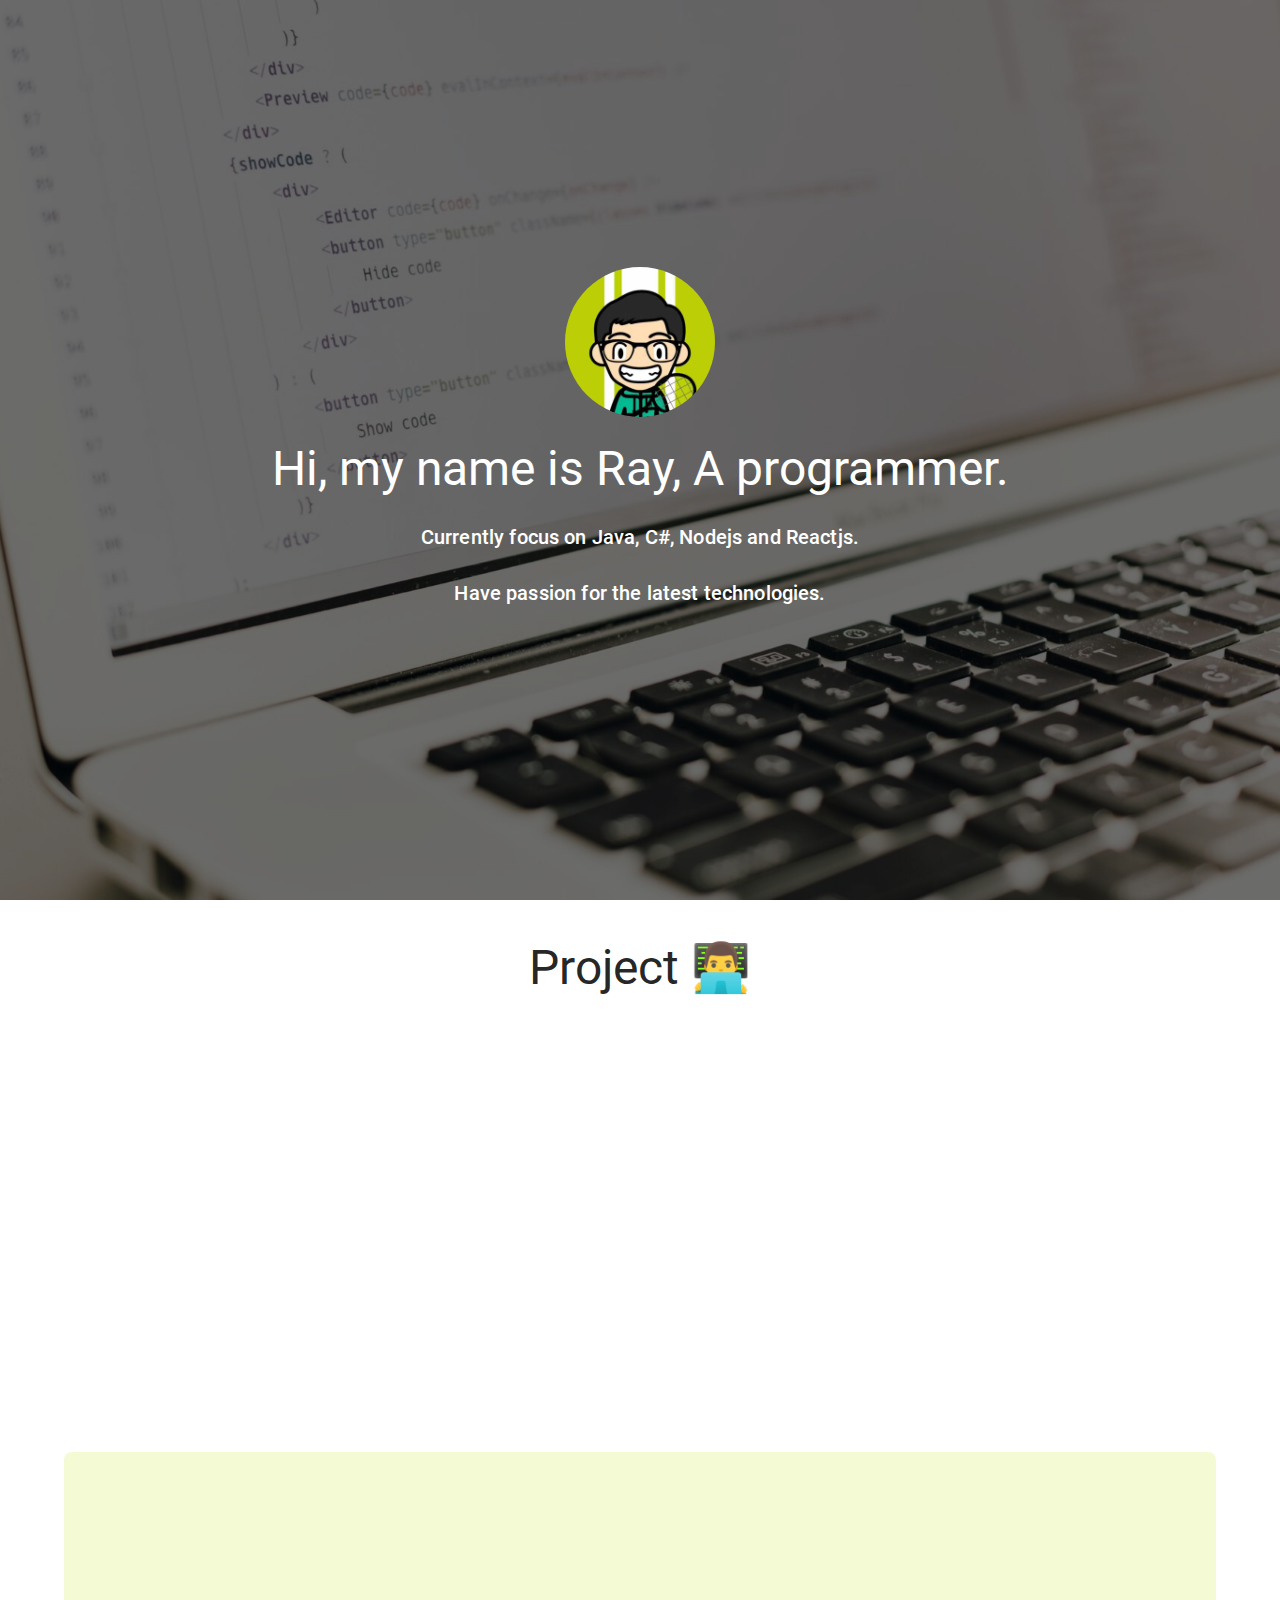
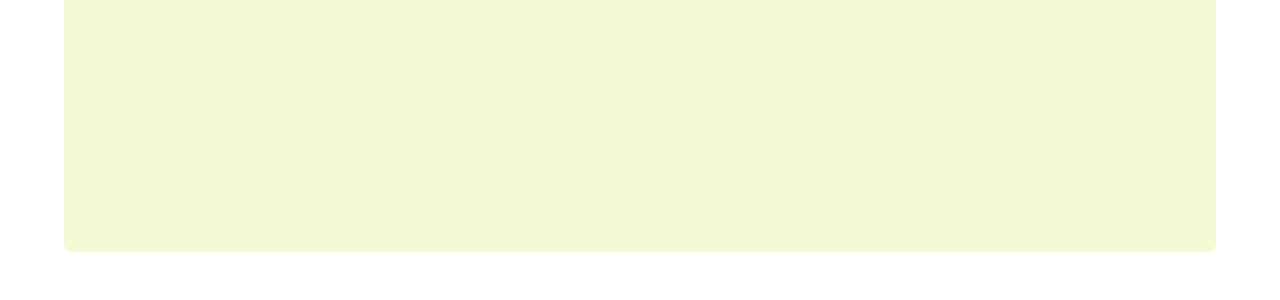
<file: index.html>
<!DOCTYPE html><html lang="en"><head><meta charSet="utf-8"/><title>Home🏡</title><meta name="viewport" content="initial-scale=1, width=device-width"/><meta name="next-head-count" content="3"/><meta name="theme-color" content="#556cd6"/><style data-emotion="css-global o6gwfi">html{-webkit-font-smoothing:antialiased;-moz-osx-font-smoothing:grayscale;box-sizing:border-box;-webkit-text-size-adjust:100%;}*,*::before,*::after{box-sizing:inherit;}strong,b{font-weight:700;}body{margin:0;color:rgba(0, 0, 0, 0.87);font-family:"Roboto","Helvetica","Arial",sans-serif;font-weight:400;font-size:1rem;line-height:1.5;letter-spacing:0.00938em;background-color:#fff;}@media print{body{background-color:#fff;}}body::backdrop{background-color:#fff;}</style><style data-emotion="css sveuky l2m6bb 148zo1w 1hy9t21 1psqnn8 w0ni7d rm9e7r 2pvxon wwllop 443s3 9eys5z 186lflp 1qo83wj rhsghg pyr693 lgdse3 1t62lt9 1a4aowt 1n4a93h vubbuv o4dw6k">.css-sveuky{height:100vh;background:no-repeat center/cover scroll url("/bg.jpg");display:-webkit-box;display:-webkit-flex;display:-ms-flexbox;display:flex;-webkit-box-pack:center;-ms-flex-pack:center;-webkit-justify-content:center;justify-content:center;-webkit-align-items:center;-webkit-box-align:center;-ms-flex-align:center;align-items:center;}.css-sveuky:after{background-color:rgba(0,0,0,0.57);content:"";display:block;position:absolute;top:0;right:0;bottom:0;left:0;z-index:0;}.css-l2m6bb{z-index:1;color:white;text-align:center;}.css-148zo1w{position:relative;display:-webkit-box;display:-webkit-flex;display:-ms-flexbox;display:flex;-webkit-align-items:center;-webkit-box-align:center;-ms-flex-align:center;align-items:center;-webkit-box-pack:center;-ms-flex-pack:center;-webkit-justify-content:center;justify-content:center;-webkit-flex-shrink:0;-ms-flex-negative:0;flex-shrink:0;width:40px;height:40px;font-family:"Roboto","Helvetica","Arial",sans-serif;font-size:1.25rem;line-height:1;border-radius:50%;overflow:hidden;-webkit-user-select:none;-moz-user-select:none;-ms-user-select:none;user-select:none;width:150px;height:150px;margin-left:auto;margin-right:auto;margin-bottom:24px;}.css-1hy9t21{width:100%;height:100%;text-align:center;object-fit:cover;color:transparent;text-indent:10000px;}.css-1psqnn8{margin:0;font-family:"Roboto","Helvetica","Arial",sans-serif;font-weight:400;font-size:3rem;line-height:1.167;letter-spacing:0em;margin-bottom:24px;}.css-w0ni7d{margin:0;font-family:"Roboto","Helvetica","Arial",sans-serif;font-weight:500;font-size:1.25rem;line-height:1.6;letter-spacing:0.0075em;margin-bottom:24px;}.css-rm9e7r{margin-top:40px;margin-bottom:40px;}.css-2pvxon{margin:0;font-family:"Roboto","Helvetica","Arial",sans-serif;font-weight:400;font-size:3rem;line-height:1.167;letter-spacing:0em;text-align:center;}.css-wwllop{width:100%;margin-left:auto;box-sizing:border-box;margin-right:auto;display:block;padding-left:16px;padding-right:16px;overflow-x:hidden;}@media (min-width:600px){.css-wwllop{padding-left:24px;padding-right:24px;}}@media (min-width:1200px){.css-wwllop{max-width:1200px;}}.css-443s3{box-sizing:border-box;display:-webkit-box;display:-webkit-flex;display:-ms-flexbox;display:flex;-webkit-box-flex-wrap:wrap;-webkit-flex-wrap:wrap;-ms-flex-wrap:wrap;flex-wrap:wrap;width:100%;-webkit-flex-direction:row;-ms-flex-direction:row;flex-direction:row;}.css-443s3>*{min-height:400px;-webkit-align-items:center;-webkit-box-align:center;-ms-flex-align:center;align-items:center;}.css-443s3>.project-row{margin-bottom:48px;}.css-9eys5z{box-sizing:border-box;display:-webkit-box;display:-webkit-flex;display:-ms-flexbox;display:flex;-webkit-box-flex-wrap:wrap;-webkit-flex-wrap:wrap;-ms-flex-wrap:wrap;flex-wrap:wrap;width:100%;margin:0;-webkit-flex-direction:row;-ms-flex-direction:row;flex-direction:row;margin-top:-16px;-webkit-flex-basis:100%;-ms-flex-preferred-size:100%;flex-basis:100%;-webkit-box-flex:0;-webkit-flex-grow:0;-ms-flex-positive:0;flex-grow:0;max-width:100%;-webkit-box-pack:space-evenly;-ms-flex-pack:space-evenly;-webkit-justify-content:space-evenly;justify-content:space-evenly;background-color:rgba(50, 50, 50, 0);border-radius:0;}.css-9eys5z>.MuiGrid-item{padding-top:16px;}@media (min-width:600px){.css-9eys5z{-webkit-flex-basis:100%;-ms-flex-preferred-size:100%;flex-basis:100%;-webkit-box-flex:0;-webkit-flex-grow:0;-ms-flex-positive:0;flex-grow:0;max-width:100%;}}@media (min-width:900px){.css-9eys5z{-webkit-flex-basis:100%;-ms-flex-preferred-size:100%;flex-basis:100%;-webkit-box-flex:0;-webkit-flex-grow:0;-ms-flex-positive:0;flex-grow:0;max-width:100%;}}@media (min-width:1200px){.css-9eys5z{-webkit-flex-basis:100%;-ms-flex-preferred-size:100%;flex-basis:100%;-webkit-box-flex:0;-webkit-flex-grow:0;-ms-flex-positive:0;flex-grow:0;max-width:100%;}}@media (min-width:1536px){.css-9eys5z{-webkit-flex-basis:100%;-ms-flex-preferred-size:100%;flex-basis:100%;-webkit-box-flex:0;-webkit-flex-grow:0;-ms-flex-positive:0;flex-grow:0;max-width:100%;}}.css-186lflp{box-sizing:border-box;margin:0;-webkit-flex-direction:row;-ms-flex-direction:row;flex-direction:row;-webkit-flex-basis:100%;-ms-flex-preferred-size:100%;flex-basis:100%;-webkit-box-flex:0;-webkit-flex-grow:0;-ms-flex-positive:0;flex-grow:0;max-width:100%;}@media (min-width:600px){.css-186lflp{-webkit-flex-basis:83.333333%;-ms-flex-preferred-size:83.333333%;flex-basis:83.333333%;-webkit-box-flex:0;-webkit-flex-grow:0;-ms-flex-positive:0;flex-grow:0;max-width:83.333333%;}}@media (min-width:900px){.css-186lflp{-webkit-flex-basis:41.666667%;-ms-flex-preferred-size:41.666667%;flex-basis:41.666667%;-webkit-box-flex:0;-webkit-flex-grow:0;-ms-flex-positive:0;flex-grow:0;max-width:41.666667%;}}@media (min-width:1200px){.css-186lflp{-webkit-flex-basis:41.666667%;-ms-flex-preferred-size:41.666667%;flex-basis:41.666667%;-webkit-box-flex:0;-webkit-flex-grow:0;-ms-flex-positive:0;flex-grow:0;max-width:41.666667%;}}@media (min-width:1536px){.css-186lflp{-webkit-flex-basis:41.666667%;-ms-flex-preferred-size:41.666667%;flex-basis:41.666667%;-webkit-box-flex:0;-webkit-flex-grow:0;-ms-flex-positive:0;flex-grow:0;max-width:41.666667%;}}.css-1qo83wj{background-color:#fff;color:rgba(0, 0, 0, 0.87);-webkit-transition:box-shadow 300ms cubic-bezier(0.4, 0, 0.2, 1) 0ms;transition:box-shadow 300ms cubic-bezier(0.4, 0, 0.2, 1) 0ms;border-radius:4px;box-shadow:0px 5px 5px -3px rgba(0,0,0,0.2),0px 8px 10px 1px rgba(0,0,0,0.14),0px 3px 14px 2px rgba(0,0,0,0.12);overflow:hidden;}.css-rhsghg{display:block;-webkit-background-size:cover;background-size:cover;background-repeat:no-repeat;-webkit-background-position:center;background-position:center;width:100%;object-fit:cover;}.css-pyr693{margin:0;font-family:"Roboto","Helvetica","Arial",sans-serif;font-weight:400;font-size:1.5rem;line-height:1.334;letter-spacing:0em;margin-bottom:24px;}.css-lgdse3{margin:0;font-family:"Roboto","Helvetica","Arial",sans-serif;font-weight:400;font-size:1rem;line-height:1.5;letter-spacing:0.00938em;margin-bottom:24px;}.css-1t62lt9{display:-webkit-box;display:-webkit-flex;display:-ms-flexbox;display:flex;-webkit-flex-direction:row;-ms-flex-direction:row;flex-direction:row;}.css-1t62lt9>:not(style)+:not(style){margin:0;margin-left:16px;}.css-1a4aowt{display:-webkit-inline-box;display:-webkit-inline-flex;display:-ms-inline-flexbox;display:inline-flex;-webkit-align-items:center;-webkit-box-align:center;-ms-flex-align:center;align-items:center;-webkit-box-pack:center;-ms-flex-pack:center;-webkit-justify-content:center;justify-content:center;position:relative;box-sizing:border-box;-webkit-tap-highlight-color:transparent;background-color:transparent;outline:0;border:0;margin:0;border-radius:0;padding:0;cursor:pointer;-webkit-user-select:none;-moz-user-select:none;-ms-user-select:none;user-select:none;vertical-align:middle;-moz-appearance:none;-webkit-appearance:none;-webkit-text-decoration:none;text-decoration:none;color:inherit;font-family:"Roboto","Helvetica","Arial",sans-serif;font-weight:500;font-size:0.875rem;line-height:1.75;letter-spacing:0.02857em;text-transform:uppercase;min-width:64px;padding:6px 16px;border-radius:4px;-webkit-transition:background-color 250ms cubic-bezier(0.4, 0, 0.2, 1) 0ms,box-shadow 250ms cubic-bezier(0.4, 0, 0.2, 1) 0ms,border-color 250ms cubic-bezier(0.4, 0, 0.2, 1) 0ms,color 250ms cubic-bezier(0.4, 0, 0.2, 1) 0ms;transition:background-color 250ms cubic-bezier(0.4, 0, 0.2, 1) 0ms,box-shadow 250ms cubic-bezier(0.4, 0, 0.2, 1) 0ms,border-color 250ms cubic-bezier(0.4, 0, 0.2, 1) 0ms,color 250ms cubic-bezier(0.4, 0, 0.2, 1) 0ms;color:#fff;background-color:#556cd6;box-shadow:0px 3px 1px -2px rgba(0,0,0,0.2),0px 2px 2px 0px rgba(0,0,0,0.14),0px 1px 5px 0px rgba(0,0,0,0.12);}.css-1a4aowt::-moz-focus-inner{border-style:none;}.css-1a4aowt.Mui-disabled{pointer-events:none;cursor:default;}@media print{.css-1a4aowt{-webkit-print-color-adjust:exact;color-adjust:exact;}}.css-1a4aowt:hover{-webkit-text-decoration:none;text-decoration:none;background-color:rgb(59, 75, 149);box-shadow:0px 2px 4px -1px rgba(0,0,0,0.2),0px 4px 5px 0px rgba(0,0,0,0.14),0px 1px 10px 0px rgba(0,0,0,0.12);}@media (hover: none){.css-1a4aowt:hover{background-color:#556cd6;}}.css-1a4aowt:active{box-shadow:0px 5px 5px -3px rgba(0,0,0,0.2),0px 8px 10px 1px rgba(0,0,0,0.14),0px 3px 14px 2px rgba(0,0,0,0.12);}.css-1a4aowt.Mui-focusVisible{box-shadow:0px 3px 5px -1px rgba(0,0,0,0.2),0px 6px 10px 0px rgba(0,0,0,0.14),0px 1px 18px 0px rgba(0,0,0,0.12);}.css-1a4aowt.Mui-disabled{color:rgba(0, 0, 0, 0.26);box-shadow:none;background-color:rgba(0, 0, 0, 0.12);}.css-1n4a93h{display:inherit;margin-right:-4px;margin-left:8px;}.css-1n4a93h>*:nth-of-type(1){font-size:20px;}.css-vubbuv{-webkit-user-select:none;-moz-user-select:none;-ms-user-select:none;user-select:none;width:1em;height:1em;display:inline-block;fill:currentColor;-webkit-flex-shrink:0;-ms-flex-negative:0;flex-shrink:0;-webkit-transition:fill 200ms cubic-bezier(0.4, 0, 0.2, 1) 0ms;transition:fill 200ms cubic-bezier(0.4, 0, 0.2, 1) 0ms;font-size:1.5rem;}.css-o4dw6k{box-sizing:border-box;display:-webkit-box;display:-webkit-flex;display:-ms-flexbox;display:flex;-webkit-box-flex-wrap:wrap;-webkit-flex-wrap:wrap;-ms-flex-wrap:wrap;flex-wrap:wrap;width:100%;margin:0;-webkit-flex-direction:row-reverse;-ms-flex-direction:row-reverse;flex-direction:row-reverse;margin-top:-16px;-webkit-flex-basis:100%;-ms-flex-preferred-size:100%;flex-basis:100%;-webkit-box-flex:0;-webkit-flex-grow:0;-ms-flex-positive:0;flex-grow:0;max-width:100%;-webkit-box-pack:space-evenly;-ms-flex-pack:space-evenly;-webkit-justify-content:space-evenly;justify-content:space-evenly;background-color:rgba(200, 230, 40, 0.2);border-radius:8px;}.css-o4dw6k>.MuiGrid-item{padding-top:16px;}@media (min-width:600px){.css-o4dw6k{-webkit-flex-basis:100%;-ms-flex-preferred-size:100%;flex-basis:100%;-webkit-box-flex:0;-webkit-flex-grow:0;-ms-flex-positive:0;flex-grow:0;max-width:100%;}}@media (min-width:900px){.css-o4dw6k{-webkit-flex-basis:100%;-ms-flex-preferred-size:100%;flex-basis:100%;-webkit-box-flex:0;-webkit-flex-grow:0;-ms-flex-positive:0;flex-grow:0;max-width:100%;}}@media (min-width:1200px){.css-o4dw6k{-webkit-flex-basis:100%;-ms-flex-preferred-size:100%;flex-basis:100%;-webkit-box-flex:0;-webkit-flex-grow:0;-ms-flex-positive:0;flex-grow:0;max-width:100%;}}@media (min-width:1536px){.css-o4dw6k{-webkit-flex-basis:100%;-ms-flex-preferred-size:100%;flex-basis:100%;-webkit-box-flex:0;-webkit-flex-grow:0;-ms-flex-positive:0;flex-grow:0;max-width:100%;}}</style><link rel="preload" href="/_next/static/css/296d805fa4625962.css" as="style"/><link rel="stylesheet" href="/_next/static/css/296d805fa4625962.css" data-n-g=""/><noscript data-n-css=""></noscript><script defer="" nomodule="" src="/_next/static/chunks/polyfills-5cd94c89d3acac5f.js"></script><script src="/_next/static/chunks/webpack-0860d1cede126533.js" defer=""></script><script src="/_next/static/chunks/framework-5f4595e5518b5600.js" defer=""></script><script src="/_next/static/chunks/main-fa8b5c2f94d8018d.js" defer=""></script><script src="/_next/static/chunks/pages/_app-13158928b99d60f5.js" defer=""></script><script src="/_next/static/chunks/821-8b76f062c2693e44.js" defer=""></script><script src="/_next/static/chunks/pages/index-b5e8fc15182df142.js" defer=""></script><script src="/_next/static/DPrqDX30LzxDwOm-Pa3sI/_buildManifest.js" defer=""></script><script src="/_next/static/DPrqDX30LzxDwOm-Pa3sI/_ssgManifest.js" defer=""></script><script src="/_next/static/DPrqDX30LzxDwOm-Pa3sI/_middlewareManifest.js" defer=""></script></head><body><div id="__next" data-reactroot=""><div><div class="MuiBox-root css-sveuky"><div class="MuiBox-root css-l2m6bb"><div class="MuiAvatar-root MuiAvatar-circular css-148zo1w" style="transform:scale(0);transition-delay:1000ms"><img alt="avatar" src="/avatar.png" class="MuiAvatar-img css-1hy9t21"/></div><div style="opacity:0;visibility:hidden"><h3 class="MuiTypography-root MuiTypography-h3 css-1psqnn8" style="visibility:hidden">Hi, my name is Ray, A programmer.</h3></div><div style="opacity:0;visibility:hidden"><h6 class="MuiTypography-root MuiTypography-h6 css-w0ni7d" style="visibility:hidden">Currently focus on Java, C#, Nodejs and Reactjs.</h6></div><div style="opacity:0;visibility:hidden"><h6 class="MuiTypography-root MuiTypography-h6 css-w0ni7d" style="visibility:hidden">Have passion for the latest technologies.</h6></div></div></div><div class="MuiBox-root css-rm9e7r"><h3 class="MuiTypography-root MuiTypography-h3 MuiTypography-alignCenter css-2pvxon">Project 👨‍💻</h3></div><div class="MuiContainer-root MuiContainer-maxWidthLg css-wwllop"><div class="MuiGrid-root MuiGrid-container css-443s3"><div class="MuiGrid-root MuiGrid-container MuiGrid-item MuiGrid-grid-xs-12 project-row css-9eys5z"><div class="MuiGrid-root MuiGrid-item MuiGrid-grid-xs-12 MuiGrid-grid-sm-10 MuiGrid-grid-md-5 project-picture css-186lflp"><div style="opacity:0;visibility:hidden"><div class="MuiPaper-root MuiPaper-elevation MuiPaper-rounded MuiPaper-elevation8 MuiCard-root css-1qo83wj" style="visibility:hidden"><img class="MuiCardMedia-root MuiCardMedia-media MuiCardMedia-img css-rhsghg" src="/eps-demo.jpeg" height="300" alt="green iguana"/></div></div></div><div class="MuiGrid-root MuiGrid-item MuiGrid-grid-xs-12 MuiGrid-grid-sm-10 MuiGrid-grid-md-5 project-descript css-186lflp"><div style="opacity:0;visibility:hidden"><div style="visibility:hidden"><h5 class="MuiTypography-root MuiTypography-h5 css-pyr693">Web-based ERP System</h5><p class="MuiTypography-root MuiTypography-body1 css-lgdse3">A web-based ERP system that help customers manage their day-to-day business activities, such as project management, human resource management, procurement, warehouse management and finance.</p><p class="MuiTypography-root MuiTypography-body1 css-lgdse3">Technology Stacks: jQuery, Bootstrap, C#, ASP.NET MVC, MS SQL</p><div class="css-1t62lt9"><a class="MuiButton-root MuiButton-contained MuiButton-containedPrimary MuiButton-sizeMedium MuiButton-containedSizeMedium MuiButtonBase-root  css-1a4aowt" tabindex="0" href="https://demo.ray1413.com/" target="_blank" rel="noopener">Demo<span class="MuiButton-endIcon MuiButton-iconSizeMedium css-1n4a93h"><svg class="MuiSvgIcon-root MuiSvgIcon-fontSizeMedium css-vubbuv" focusable="false" aria-hidden="true" viewBox="0 0 24 24" data-testid="ArrowForwardIosRoundedIcon"><path d="M7.38 21.01c.49.49 1.28.49 1.77 0l8.31-8.31c.39-.39.39-1.02 0-1.41L9.15 2.98c-.49-.49-1.28-.49-1.77 0s-.49 1.28 0 1.77L14.62 12l-7.25 7.25c-.48.48-.48 1.28.01 1.76z"></path></svg></span></a></div></div></div></div></div><div class="MuiGrid-root MuiGrid-container MuiGrid-item MuiGrid-direction-xs-row-reverse MuiGrid-grid-xs-12 project-row css-o4dw6k"><div class="MuiGrid-root MuiGrid-item MuiGrid-grid-xs-12 MuiGrid-grid-sm-10 MuiGrid-grid-md-5 project-picture css-186lflp"><div style="opacity:0;visibility:hidden"><div class="MuiPaper-root MuiPaper-elevation MuiPaper-rounded MuiPaper-elevation8 MuiCard-root css-1qo83wj" style="visibility:hidden"><img class="MuiCardMedia-root MuiCardMedia-media MuiCardMedia-img css-rhsghg" src="/webpack-multi-page.jpeg" height="300" alt="green iguana"/></div></div></div><div class="MuiGrid-root MuiGrid-item MuiGrid-grid-xs-12 MuiGrid-grid-sm-10 MuiGrid-grid-md-5 project-descript css-186lflp"><div style="opacity:0;visibility:hidden"><div style="visibility:hidden"><h5 class="MuiTypography-root MuiTypography-h5 css-pyr693">Webpack5 Multi Page</h5><p class="MuiTypography-root MuiTypography-body1 css-lgdse3">A simple demo of using webpack to build mutil page website (with jQuery, bootstrap and font awesome).</p><p class="MuiTypography-root MuiTypography-body1 css-lgdse3">Technology Stacks: Webpack5, jQuery, Bootstrap, Reactjs</p><div class="css-1t62lt9"><a class="MuiButton-root MuiButton-contained MuiButton-containedPrimary MuiButton-sizeMedium MuiButton-containedSizeMedium MuiButtonBase-root  css-1a4aowt" tabindex="0" href="https://ray1413.github.io/webpack-multi-page/dist/" target="_blank" rel="noopener">Demo<span class="MuiButton-endIcon MuiButton-iconSizeMedium css-1n4a93h"><svg class="MuiSvgIcon-root MuiSvgIcon-fontSizeMedium css-vubbuv" focusable="false" aria-hidden="true" viewBox="0 0 24 24" data-testid="ArrowForwardIosRoundedIcon"><path d="M7.38 21.01c.49.49 1.28.49 1.77 0l8.31-8.31c.39-.39.39-1.02 0-1.41L9.15 2.98c-.49-.49-1.28-.49-1.77 0s-.49 1.28 0 1.77L14.62 12l-7.25 7.25c-.48.48-.48 1.28.01 1.76z"></path></svg></span></a><a class="MuiButton-root MuiButton-contained MuiButton-containedPrimary MuiButton-sizeMedium MuiButton-containedSizeMedium MuiButtonBase-root  css-1a4aowt" tabindex="0" href="https://github.com/Ray1413/webpack-multi-page" target="_blank" rel="noopener">Source<span class="MuiButton-endIcon MuiButton-iconSizeMedium css-1n4a93h"><svg class="MuiSvgIcon-root MuiSvgIcon-fontSizeMedium css-vubbuv" focusable="false" aria-hidden="true" viewBox="0 0 24 24" data-testid="GitHubIcon"><path d="M12 1.27a11 11 0 00-3.48 21.46c.55.09.73-.28.73-.55v-1.84c-3.03.64-3.67-1.46-3.67-1.46-.55-1.29-1.28-1.65-1.28-1.65-.92-.65.1-.65.1-.65 1.1 0 1.73 1.1 1.73 1.1.92 1.65 2.57 1.2 3.21.92a2 2 0 01.64-1.47c-2.47-.27-5.04-1.19-5.04-5.5 0-1.1.46-2.1 1.2-2.84a3.76 3.76 0 010-2.93s.91-.28 3.11 1.1c1.8-.49 3.7-.49 5.5 0 2.1-1.38 3.02-1.1 3.02-1.1a3.76 3.76 0 010 2.93c.83.74 1.2 1.74 1.2 2.94 0 4.21-2.57 5.13-5.04 5.4.45.37.82.92.82 2.02v3.03c0 .27.1.64.73.55A11 11 0 0012 1.27"></path></svg></span></a></div></div></div></div></div></div></div></div></div><script id="__NEXT_DATA__" type="application/json">{"props":{"pageProps":{}},"page":"/","query":{},"buildId":"DPrqDX30LzxDwOm-Pa3sI","nextExport":true,"autoExport":true,"isFallback":false,"scriptLoader":[]}</script></body></html>
</file>
<file: _next/static/css/296d805fa4625962.css>
@font-face{font-family:Roboto;font-style:normal;font-display:swap;font-weight:300;src:url(/_next/static/media/roboto-cyrillic-ext-300-normal.f69a4426.woff2) format("woff2"),url(/_next/static/media/roboto-all-300-normal.d24be06d.woff) format("woff");unicode-range:U+0460-052f,U+1c80-1c88,U+20b4,U+2de0-2dff,U+a640-a69f,U+fe2e-fe2f}@font-face{font-family:Roboto;font-style:normal;font-display:swap;font-weight:300;src:url(/_next/static/media/roboto-cyrillic-300-normal.3a0cc9ef.woff2) format("woff2"),url(/_next/static/media/roboto-all-300-normal.d24be06d.woff) format("woff");unicode-range:U+0400-045f,U+0490-0491,U+04b0-04b1,U+2116}@font-face{font-family:Roboto;font-style:normal;font-display:swap;font-weight:300;src:url(/_next/static/media/roboto-greek-ext-300-normal.ad174f5f.woff2) format("woff2"),url(/_next/static/media/roboto-all-300-normal.d24be06d.woff) format("woff");unicode-range:U+1f??}@font-face{font-family:Roboto;font-style:normal;font-display:swap;font-weight:300;src:url(/_next/static/media/roboto-greek-300-normal.723f7117.woff2) format("woff2"),url(/_next/static/media/roboto-all-300-normal.d24be06d.woff) format("woff");unicode-range:U+0370-03ff}@font-face{font-family:Roboto;font-style:normal;font-display:swap;font-weight:300;src:url(/_next/static/media/roboto-vietnamese-300-normal.a43bdf55.woff2) format("woff2"),url(/_next/static/media/roboto-all-300-normal.d24be06d.woff) format("woff");unicode-range:U+0102-0103,U+0110-0111,U+0128-0129,U+0168-0169,U+01a0-01a1,U+01af-01b0,U+1ea0-1ef9,U+20ab}@font-face{font-family:Roboto;font-style:normal;font-display:swap;font-weight:300;src:url(/_next/static/media/roboto-latin-ext-300-normal.2b4609e0.woff2) format("woff2"),url(/_next/static/media/roboto-all-300-normal.d24be06d.woff) format("woff");unicode-range:U+0100-024f,U+0259,U+1e??,U+2020,U+20a0-20ab,U+20ad-20cf,U+2113,U+2c60-2c7f,U+a720-a7ff}@font-face{font-family:Roboto;font-style:normal;font-display:swap;font-weight:300;src:url(/_next/static/media/roboto-latin-300-normal.0dfc8c1e.woff2) format("woff2"),url(/_next/static/media/roboto-all-300-normal.d24be06d.woff) format("woff");unicode-range:U+00??,U+0131,U+0152-0153,U+02bb-02bc,U+02c6,U+02da,U+02dc,U+2000-206f,U+2074,U+20ac,U+2122,U+2191,U+2193,U+2212,U+2215,U+feff,U+fffd}@font-face{font-family:Roboto;font-style:normal;font-display:swap;font-weight:400;src:url(/_next/static/media/roboto-cyrillic-ext-400-normal.7ea3b60d.woff2) format("woff2"),url(/_next/static/media/roboto-all-400-normal.22c8c36a.woff) format("woff");unicode-range:U+0460-052f,U+1c80-1c88,U+20b4,U+2de0-2dff,U+a640-a69f,U+fe2e-fe2f}@font-face{font-family:Roboto;font-style:normal;font-display:swap;font-weight:400;src:url(/_next/static/media/roboto-cyrillic-400-normal.ba1944ac.woff2) format("woff2"),url(/_next/static/media/roboto-all-400-normal.22c8c36a.woff) format("woff");unicode-range:U+0400-045f,U+0490-0491,U+04b0-04b1,U+2116}@font-face{font-family:Roboto;font-style:normal;font-display:swap;font-weight:400;src:url(/_next/static/media/roboto-greek-ext-400-normal.771ed7af.woff2) format("woff2"),url(/_next/static/media/roboto-all-400-normal.22c8c36a.woff) format("woff");unicode-range:U+1f??}@font-face{font-family:Roboto;font-style:normal;font-display:swap;font-weight:400;src:url(/_next/static/media/roboto-greek-400-normal.7026b7dc.woff2) format("woff2"),url(/_next/static/media/roboto-all-400-normal.22c8c36a.woff) format("woff");unicode-range:U+0370-03ff}@font-face{font-family:Roboto;font-style:normal;font-display:swap;font-weight:400;src:url(/_next/static/media/roboto-vietnamese-400-normal.0f9be457.woff2) format("woff2"),url(/_next/static/media/roboto-all-400-normal.22c8c36a.woff) format("woff");unicode-range:U+0102-0103,U+0110-0111,U+0128-0129,U+0168-0169,U+01a0-01a1,U+01af-01b0,U+1ea0-1ef9,U+20ab}@font-face{font-family:Roboto;font-style:normal;font-display:swap;font-weight:400;src:url(/_next/static/media/roboto-latin-ext-400-normal.cf3d7789.woff2) format("woff2"),url(/_next/static/media/roboto-all-400-normal.22c8c36a.woff) format("woff");unicode-range:U+0100-024f,U+0259,U+1e??,U+2020,U+20a0-20ab,U+20ad-20cf,U+2113,U+2c60-2c7f,U+a720-a7ff}@font-face{font-family:Roboto;font-style:normal;font-display:swap;font-weight:400;src:url(/_next/static/media/roboto-latin-400-normal.7b8d7718.woff2) format("woff2"),url(/_next/static/media/roboto-all-400-normal.22c8c36a.woff) format("woff");unicode-range:U+00??,U+0131,U+0152-0153,U+02bb-02bc,U+02c6,U+02da,U+02dc,U+2000-206f,U+2074,U+20ac,U+2122,U+2191,U+2193,U+2212,U+2215,U+feff,U+fffd}@font-face{font-family:Roboto;font-style:normal;font-display:swap;font-weight:500;src:url(/_next/static/media/roboto-cyrillic-ext-500-normal.396c8cca.woff2) format("woff2"),url(/_next/static/media/roboto-all-500-normal.58195779.woff) format("woff");unicode-range:U+0460-052f,U+1c80-1c88,U+20b4,U+2de0-2dff,U+a640-a69f,U+fe2e-fe2f}@font-face{font-family:Roboto;font-style:normal;font-display:swap;font-weight:500;src:url(/_next/static/media/roboto-cyrillic-500-normal.233fa179.woff2) format("woff2"),url(/_next/static/media/roboto-all-500-normal.58195779.woff) format("woff");unicode-range:U+0400-045f,U+0490-0491,U+04b0-04b1,U+2116}@font-face{font-family:Roboto;font-style:normal;font-display:swap;font-weight:500;src:url(/_next/static/media/roboto-greek-ext-500-normal.6c377f5c.woff2) format("woff2"),url(/_next/static/media/roboto-all-500-normal.58195779.woff) format("woff");unicode-range:U+1f??}@font-face{font-family:Roboto;font-style:normal;font-display:swap;font-weight:500;src:url(/_next/static/media/roboto-greek-500-normal.c3beb872.woff2) format("woff2"),url(/_next/static/media/roboto-all-500-normal.58195779.woff) format("woff");unicode-range:U+0370-03ff}@font-face{font-family:Roboto;font-style:normal;font-display:swap;font-weight:500;src:url(/_next/static/media/roboto-vietnamese-500-normal.2e57caf4.woff2) format("woff2"),url(/_next/static/media/roboto-all-500-normal.58195779.woff) format("woff");unicode-range:U+0102-0103,U+0110-0111,U+0128-0129,U+0168-0169,U+01a0-01a1,U+01af-01b0,U+1ea0-1ef9,U+20ab}@font-face{font-family:Roboto;font-style:normal;font-display:swap;font-weight:500;src:url(/_next/static/media/roboto-latin-ext-500-normal.e607ae89.woff2) format("woff2"),url(/_next/static/media/roboto-all-500-normal.58195779.woff) format("woff");unicode-range:U+0100-024f,U+0259,U+1e??,U+2020,U+20a0-20ab,U+20ad-20cf,U+2113,U+2c60-2c7f,U+a720-a7ff}@font-face{font-family:Roboto;font-style:normal;font-display:swap;font-weight:500;src:url(/_next/static/media/roboto-latin-500-normal.f7e6f1dc.woff2) format("woff2"),url(/_next/static/media/roboto-all-500-normal.58195779.woff) format("woff");unicode-range:U+00??,U+0131,U+0152-0153,U+02bb-02bc,U+02c6,U+02da,U+02dc,U+2000-206f,U+2074,U+20ac,U+2122,U+2191,U+2193,U+2212,U+2215,U+feff,U+fffd}@font-face{font-family:Roboto;font-style:normal;font-display:swap;font-weight:700;src:url(/_next/static/media/roboto-cyrillic-ext-700-normal.8a1b6008.woff2) format("woff2"),url(/_next/static/media/roboto-all-700-normal.6f24ae84.woff) format("woff");unicode-range:U+0460-052f,U+1c80-1c88,U+20b4,U+2de0-2dff,U+a640-a69f,U+fe2e-fe2f}@font-face{font-family:Roboto;font-style:normal;font-display:swap;font-weight:700;src:url(/_next/static/media/roboto-cyrillic-700-normal.4be457a9.woff2) format("woff2"),url(/_next/static/media/roboto-all-700-normal.6f24ae84.woff) format("woff");unicode-range:U+0400-045f,U+0490-0491,U+04b0-04b1,U+2116}@font-face{font-family:Roboto;font-style:normal;font-display:swap;font-weight:700;src:url(/_next/static/media/roboto-greek-ext-700-normal.9f29d948.woff2) format("woff2"),url(/_next/static/media/roboto-all-700-normal.6f24ae84.woff) format("woff");unicode-range:U+1f??}@font-face{font-family:Roboto;font-style:normal;font-display:swap;font-weight:700;src:url(/_next/static/media/roboto-greek-700-normal.2ad194de.woff2) format("woff2"),url(/_next/static/media/roboto-all-700-normal.6f24ae84.woff) format("woff");unicode-range:U+0370-03ff}@font-face{font-family:Roboto;font-style:normal;font-display:swap;font-weight:700;src:url(/_next/static/media/roboto-vietnamese-700-normal.33144a4d.woff2) format("woff2"),url(/_next/static/media/roboto-all-700-normal.6f24ae84.woff) format("woff");unicode-range:U+0102-0103,U+0110-0111,U+0128-0129,U+0168-0169,U+01a0-01a1,U+01af-01b0,U+1ea0-1ef9,U+20ab}@font-face{font-family:Roboto;font-style:normal;font-display:swap;font-weight:700;src:url(/_next/static/media/roboto-latin-ext-700-normal.3219c3cf.woff2) format("woff2"),url(/_next/static/media/roboto-all-700-normal.6f24ae84.woff) format("woff");unicode-range:U+0100-024f,U+0259,U+1e??,U+2020,U+20a0-20ab,U+20ad-20cf,U+2113,U+2c60-2c7f,U+a720-a7ff}@font-face{font-family:Roboto;font-style:normal;font-display:swap;font-weight:700;src:url(/_next/static/media/roboto-latin-700-normal.1827c79e.woff2) format("woff2"),url(/_next/static/media/roboto-all-700-normal.6f24ae84.woff) format("woff");unicode-range:U+00??,U+0131,U+0152-0153,U+02bb-02bc,U+02c6,U+02da,U+02dc,U+2000-206f,U+2074,U+20ac,U+2122,U+2191,U+2193,U+2212,U+2215,U+feff,U+fffd}
</file>
